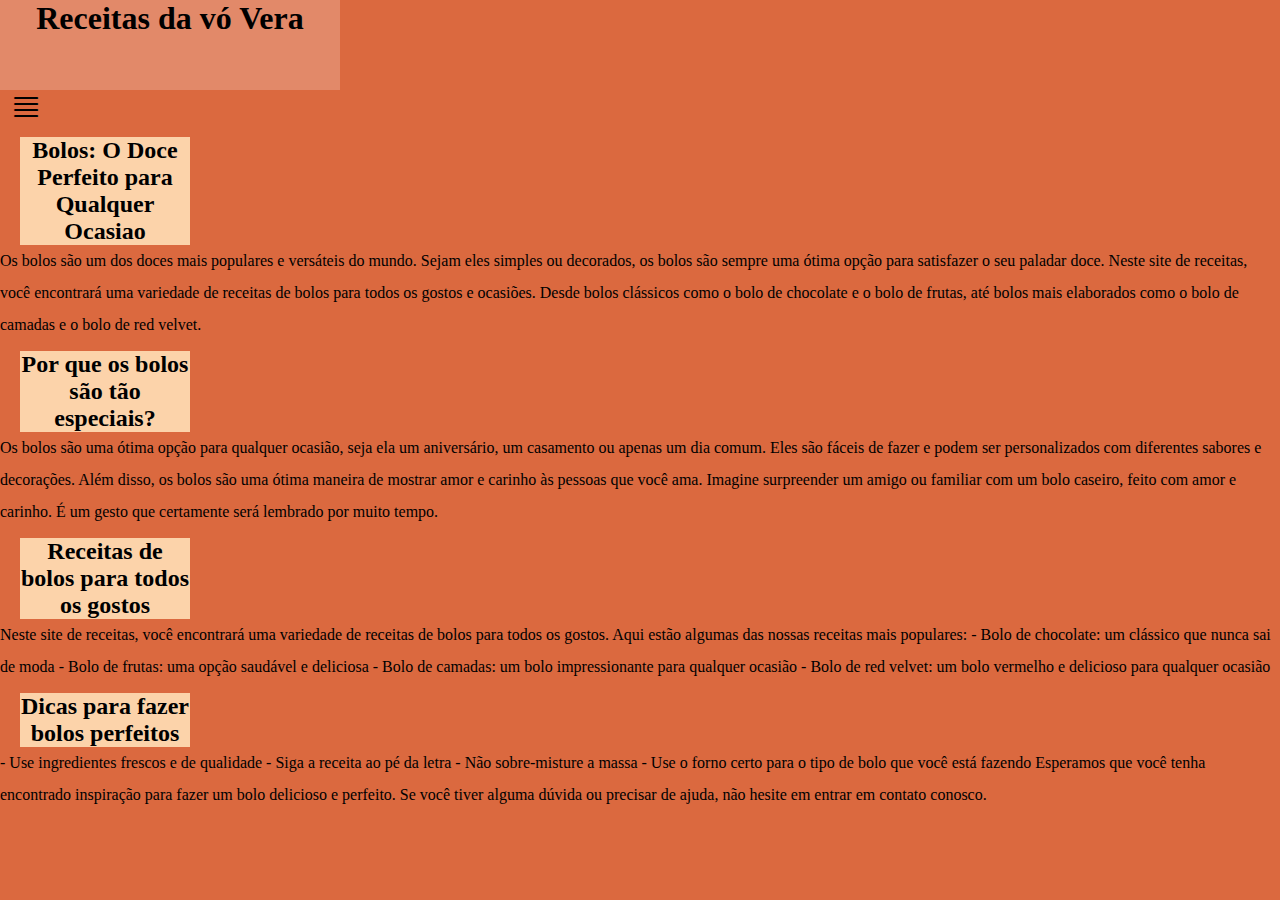
<file: index.html>
<!DOCTYPE html>
<html lang="en">
<head>
    <meta charset="UTF-8">
    <meta name="viewport" content="width=device-width, initial-scale=1.0">
    <title>Document</title>
    <link rel="stylesheet" href="style.css">
    <link rel="stylesheet" href="https://cdn.jsdelivr.net/npm/bootstrap-icons@1.11.3/font/bootstrap-icons.min.css">
   <style>
        body{
            background-color: #db693f;
        }
        p{
            line-height: 2em;
        }
        h1{
            width: 340px;
            height: 90px;
            background-color: #e28969;
            text-align: center;
        }
        h2{
            background-color: #fcd3aa;
        }
nav i{
    margin: 10px;
}
.bi{
    font-size: 2em;
}

div a{
    text-decoration: none;
    color: white;
}
div > p{
    display: none;
    
}

div:hover > p{
            transition-duration: 2s;
            text-align: center;
            display: block;
            position: relative;
            background-color:#eea255;
            width: 150px;  
            line-height: 2em;    
              
}
   </style>
</head>
<body>
    <h1>Receitas da vó Vera</h1>
    <nav>
        <div>
            <buttom><i class="bi bi-justify"></i></buttom>
            <p><a href="index.html">Bolo de Mandioca</a></p>
           
        </div>
    </nav>
   <h2>Bolos: O Doce Perfeito para Qualquer Ocasiao</h2>

        <p>
            Os bolos são um dos doces mais populares e versáteis do mundo. Sejam eles simples ou decorados, os bolos são sempre uma ótima opção para satisfazer o seu paladar doce.
            
            Neste site de receitas, você encontrará uma variedade de receitas de bolos para todos os gostos e ocasiões. Desde bolos clássicos como o bolo de chocolate e o bolo de frutas, até bolos mais elaborados como o bolo de camadas e o bolo de red velvet.
        </p>
        
        <h2>Por que os bolos são tão especiais?</h2>
        
        <p>
            Os bolos são uma ótima opção para qualquer ocasião, seja ela um aniversário, um casamento ou apenas um dia comum. Eles são fáceis de fazer e podem ser personalizados com diferentes sabores e decorações.
            
            Além disso, os bolos são uma ótima maneira de mostrar amor e carinho às pessoas que você ama. Imagine surpreender um amigo ou familiar com um bolo caseiro, feito com amor e carinho. É um gesto que certamente será lembrado por muito tempo.
        </p>
        
        <h2>Receitas de bolos para todos os gostos</h2>
        
        <p>
            Neste site de receitas, você encontrará uma variedade de receitas de bolos para todos os gostos. Aqui estão algumas das nossas receitas mais populares:
            
            - Bolo de chocolate: um clássico que nunca sai de moda
            - Bolo de frutas: uma opção saudável e deliciosa
            - Bolo de camadas: um bolo impressionante para qualquer ocasião
            - Bolo de red velvet: um bolo vermelho e delicioso para qualquer ocasião
        </p>
        
        <h2>Dicas para fazer bolos perfeitos</h2>
        
        <p>
            - Use ingredientes frescos e de qualidade
            - Siga a receita ao pé da letra
            - Não sobre-misture a massa
            - Use o forno certo para o tipo de bolo que você está fazendo
            
            Esperamos que você tenha encontrado inspiração para fazer um bolo delicioso e perfeito. Se você tiver alguma dúvida ou precisar de ajuda, não hesite em entrar em contato conosco.
        </p>
</html>
</file>
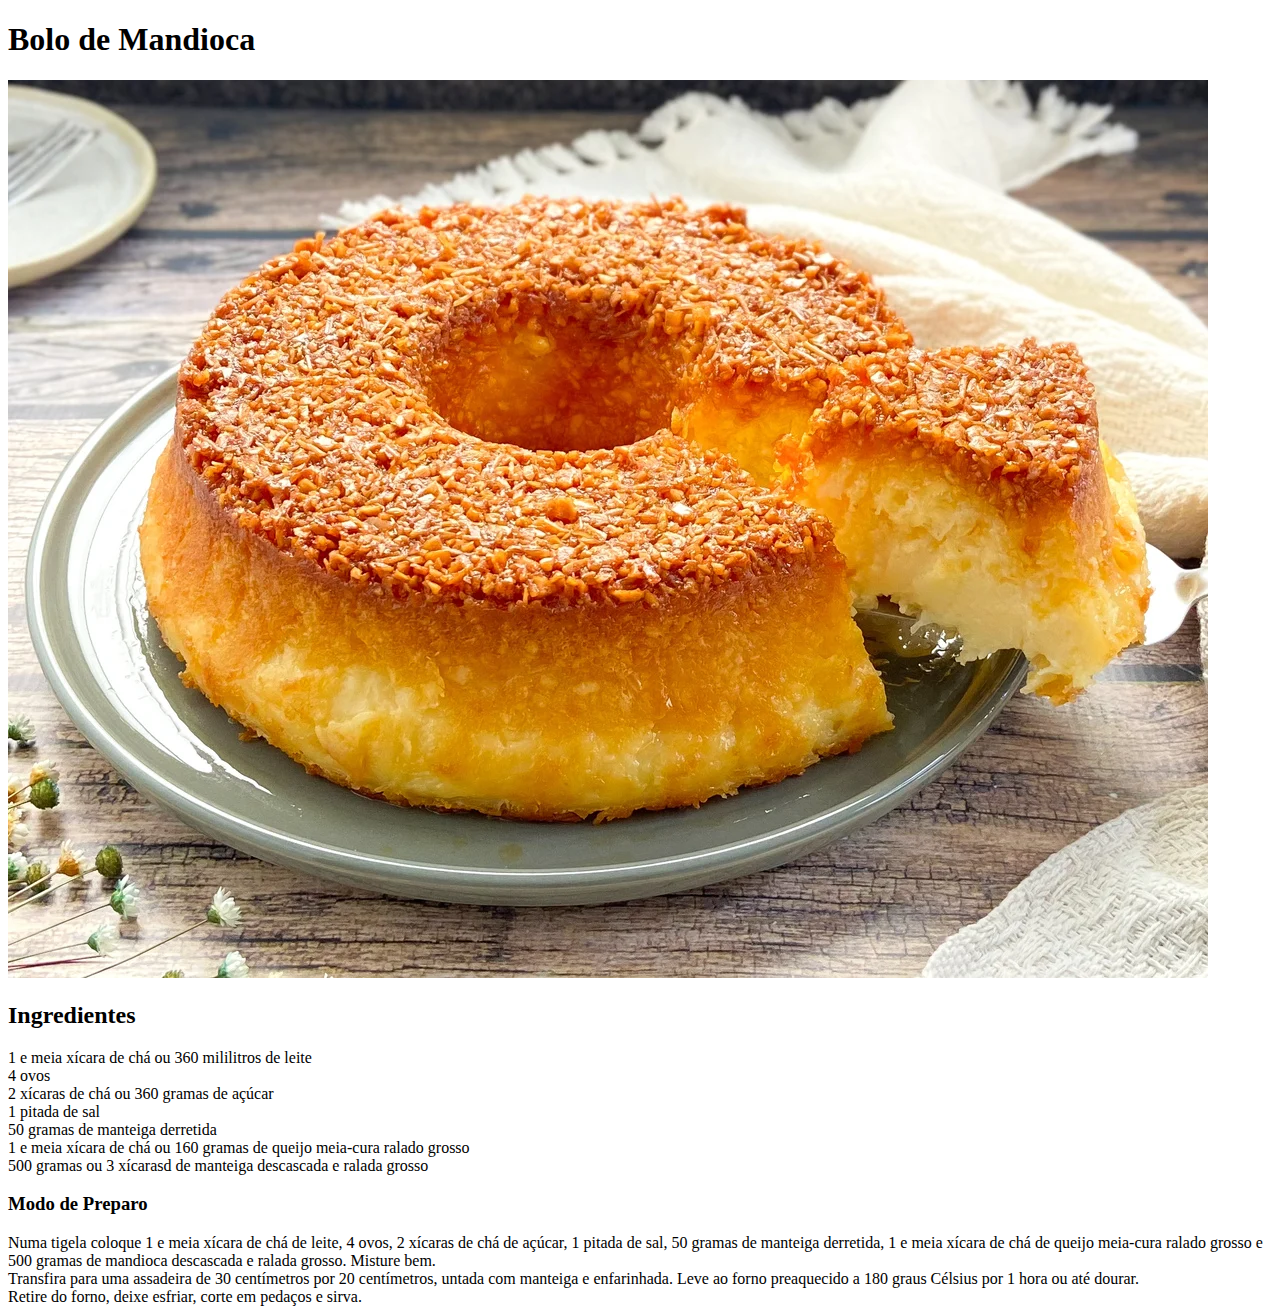
<file: index1.html>
<!DOCTYPE html>
<html lang="en">
<head>
    <meta charset="UTF-8">
    <meta name="viewport" content="width=device-width, initial-scale=1.0">
    <title>Document</title>
</head>
<body>
    <h1>Bolo de Mandioca</h1>
    <main>
        <img src="bolo-de-aipim-capa.webp" alt="">
    </main>
    <h2>Ingredientes</h2>
   
        <li>1 e meia xícara de chá ou 360 mililitros de leite</li>
        <li>4 ovos</li>
        <li>2 xícaras de chá ou 360 gramas de açúcar</li>
        <li>1 pitada de sal</li>
        <li>50 gramas de manteiga derretida</li>
        <li>1 e meia xícara de chá ou 160 gramas de queijo meia-cura ralado grosso</li>
        <li>500 gramas ou 3 xícarasd de manteiga descascada e ralada grosso</li>
    
    <h3>Modo de Preparo</h3>
    <li>Numa tigela coloque 1 e meia xícara de chá de leite, 4 ovos, 2 xícaras de chá de açúcar, 1 pitada de sal, 50 gramas de manteiga derretida, 1 e meia xícara de chá de queijo meia-cura ralado grosso e 500 gramas de mandioca descascada e ralada grosso. Misture bem.</li>
    <li>Transfira para uma assadeira de 30 centímetros por 20 centímetros, untada com manteiga e enfarinhada. Leve ao forno preaquecido a 180 graus Célsius por 1 hora ou até dourar.</li>
    <li>Retire do forno, deixe esfriar, corte em pedaços e sirva.</li>
</body>
</html>
</file>
<file: style.css>
*{
    margin: 0px;
    padding: 0px;
}
body{
    background-color: #db693f;
}
img{
    width: 100%;
    
}
h1{
    text-align: center;
    background-color: #dd6439;
}
h2{
    background-color: #fcd3aa;
    margin-left: 20px;
    margin-top: 10px;
    width:170px;
    text-align: center;
}
h3{
    background-color: #fcd3aa;
    margin-left: 20px;
    width:170px;
    text-align: center;
}
li{
    margin: 4px 20px;
}
</file>
